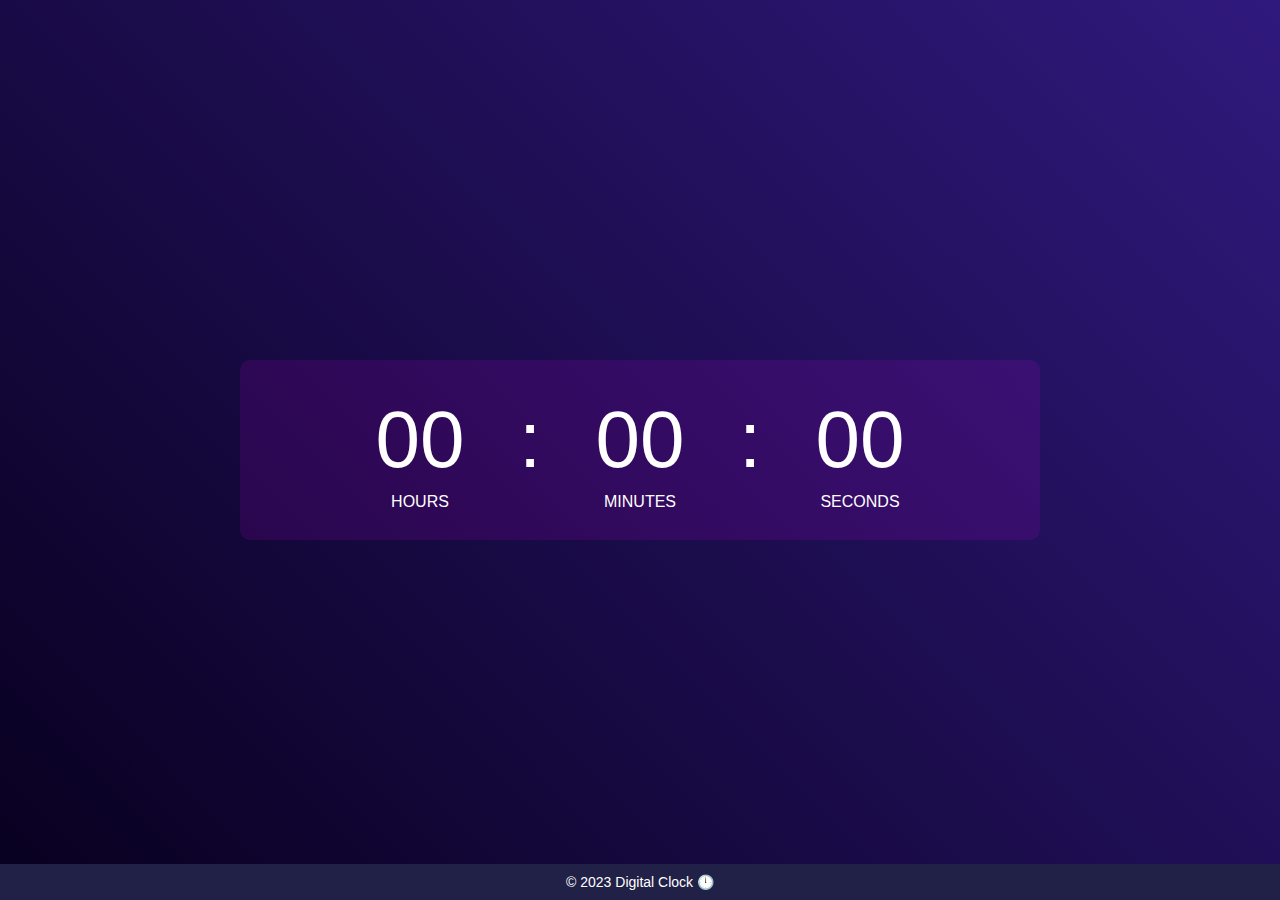
<file: index.html>
<!DOCTYPE html>
<html lang="en">
<head>
   <meta name="google-site-verification" content="n5ol-cWbCwewgyHLUdSptyRHSix96PMV1Y5ANcp5c88" />
    <meta charset="UTF-8">
    <meta name="viewport" content="width=device-width, initial-scale=1.0">
    <title>Digital Clock</title>
    <link rel="stylesheet" href="style.css">
    <link rel="shortcut icon" href="image/favicon.ico" type="image/x-icon">
</head>
<body>
    <div class="clockBox">
        <div class="date-time">
            <div class="date" id="date"></div>
            <div class="day" id="day"></div>
        </div>
        <div class="container">
            <div class="clock">
                <span id="hrs">00</span>
                <span>:</span>
                <span id="min">00</span>
                <span>:</span>
                <span id="sec">00</span>
            </div>
        </div>
    </div>

    <footer>
        <p>&copy; 2023 Digital Clock 🕛</p>
    </footer>

    <script src="script.js"></script>
</body>
</html>
</file>
<file: style.css>
* {
    margin: 0;
    padding: 0;
    font-family: 'Poppins', sans-serif;
    box-sizing: border-box;
}

.clockBox {
    width: 100%;
    min-height: 100vh;
    background: linear-gradient(45deg, #08001f, #30197d);
    color: #fff;
    position: relative;
}

.date-time {
    text-align: center;
    padding: 20px;
}

.date, .day {
    font-size: 24px;
    font-weight: bold;
    margin: 5px;
}

.container {
    width: 800px;
    height: 180px;
    position: absolute;
    top: 50%;
    left: 50%;
    transform: translate(-50%, -50%);
}

.clock {
    width: 100%;
    height: 100%;
    background: rgba(235, 0, 255, 0.11);
    border-radius: 10px;
    display: flex;
    align-items: center;
    justify-content: center;
}

.clock span {
    padding-bottom: 20px;
    font-size: 80px;
    width: 110px;
    display: inline-block;
    text-align: center;
    position: relative;
}

.clock span::after {
    font-size: 16px;
    position: absolute;
    bottom: -5px;
    left: 50%;
    transform: translateX(-50%);
}

#hrs::after {
    content: 'HOURS';
}

#min::after {
    content: 'MINUTES';
}

#sec::after {
    content: 'SECONDS';
}

footer {
    background-color: #212046;
    color: #fff;
    padding: 10px 0;
    text-align: center;
    position: absolute;
    bottom: 0;
    width: 100%;
}

footer p {
    font-size: 14px;
}
</file>
